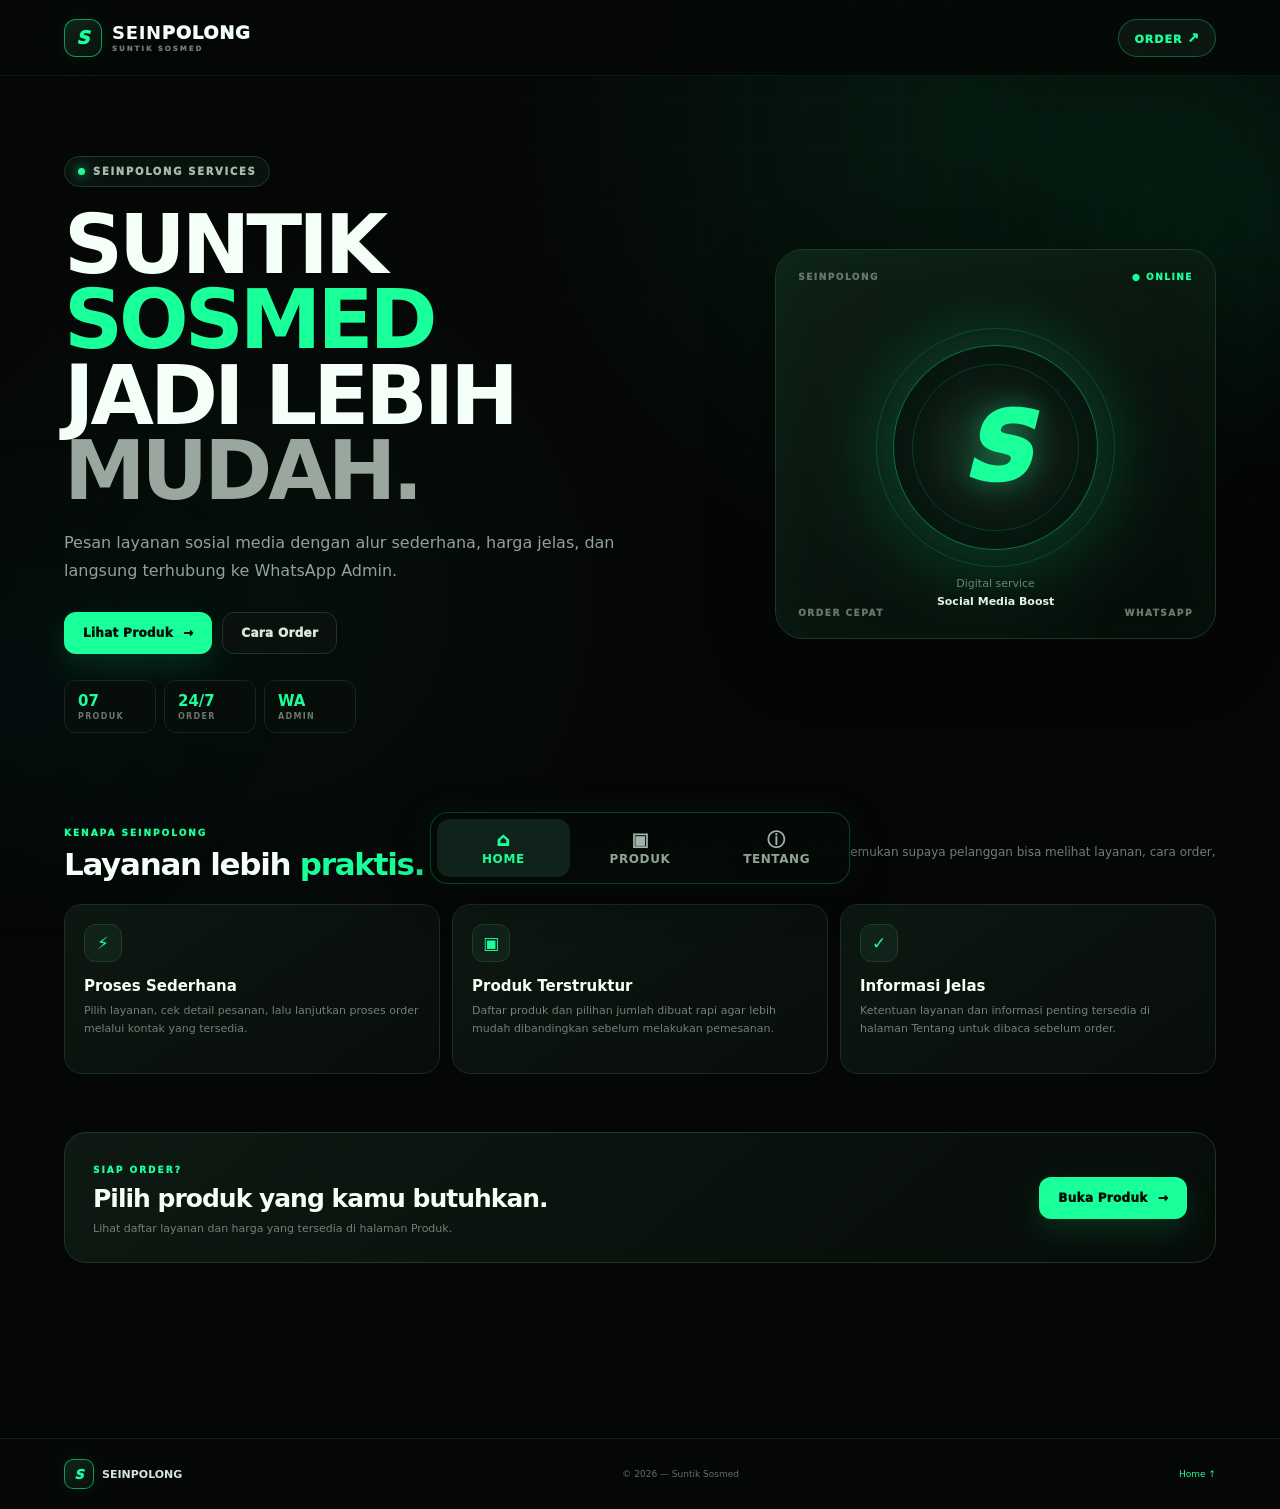
<file: index.html>
<!DOCTYPE html>
<html lang="id">
<head>
  <meta charset="UTF-8"><meta name="viewport" content="width=device-width, initial-scale=1.0">
  <title>SEINPOLONG — Home</title><meta name="description" content="SEINPOLONG — layanan suntik sosial media.">
  <link rel="stylesheet" href="style.css">
</head>
<body>
<div class="bg-glow glow-1"></div><div class="bg-glow glow-2"></div>
<header class="topbar">
  <a class="logo" href="index.html" aria-label="SEINPOLONG Home"><span class="logo-mark">S</span><span><b>SEIN</b>POLONG<small>SUNTIK SOSMED</small></span></a>
  
  <a class="top-order" href="produk.html#order">ORDER <span>↗</span></a>
</header>
<main>
<section class="hero section-wrap">
  <div class="hero-copy"><div class="pill"><span class="live-dot"></span> SEINPOLONG SERVICES</div>
    <h1>SUNTIK <span>SOSMED</span><br>JADI LEBIH <i>MUDAH.</i></h1>
    <p>Pesan layanan sosial media dengan alur sederhana, harga jelas, dan langsung terhubung ke WhatsApp Admin.</p>
    <div class="hero-actions"><a class="btn primary" href="produk.html">Lihat Produk <span>→</span></a><a class="btn secondary" href="produk.html#cara-order">Cara Order</a></div>
    <div class="mini-stats"><div><strong>07</strong><span>PRODUK</span></div><div><strong>24/7</strong><span>ORDER</span></div><div><strong>WA</strong><span>ADMIN</span></div></div>
  </div>
  <div class="hero-card"><div class="hero-card-top"><span>SEINPOLONG</span><span class="status">● ONLINE</span></div><div class="orb"><div class="orb-logo">S</div></div><p>Digital service<br><b>Social Media Boost</b></p><div class="hero-line"><span>ORDER CEPAT</span><span>WHATSAPP</span></div></div>
</section>

<section class="home-highlights section-wrap">
  <div class="section-title compact">
    <div><span class="eyebrow">KENAPA SEINPOLONG</span><h2>Layanan lebih <span>praktis.</span></h2></div>
    <p>Semua informasi utama dibuat lebih mudah ditemukan supaya pelanggan bisa melihat layanan, cara order, dan bantuan dengan cepat.</p>
  </div>
  <div class="highlight-grid">
    <article class="highlight-card"><div class="highlight-icon">⚡</div><h3>Proses Sederhana</h3><p>Pilih layanan, cek detail pesanan, lalu lanjutkan proses order melalui kontak yang tersedia.</p></article>
    <article class="highlight-card"><div class="highlight-icon">▣</div><h3>Produk Terstruktur</h3><p>Daftar produk dan pilihan jumlah dibuat rapi agar lebih mudah dibandingkan sebelum melakukan pemesanan.</p></article>
    <article class="highlight-card"><div class="highlight-icon">✓</div><h3>Informasi Jelas</h3><p>Ketentuan layanan dan informasi penting tersedia di halaman Tentang untuk dibaca sebelum order.</p></article>
  </div>
</section>

<section class="home-cta section-wrap">
  <div class="cta-box"><div><span class="eyebrow">SIAP ORDER?</span><h2>Pilih produk yang kamu butuhkan.</h2><p>Lihat daftar layanan dan harga yang tersedia di halaman Produk.</p></div><a class="btn primary" href="produk.html">Buka Produk <span>→</span></a></div>
</section>
</main>
<footer><div class="footer-brand"><span class="logo-mark small">S</span><b>SEINPOLONG</b></div><span>© 2026 — Suntik Sosmed</span><a href="index.html">Home ↑</a></footer>
<script src="script.js"></script>
<nav class="bottom-nav" aria-label="Navigasi utama"><a class="bottom-link active" href="index.html"><span>⌂</span><b>HOME</b></a><a class="bottom-link" href="produk.html"><span>▣</span><b>PRODUK</b></a><a class="bottom-link" href="tentang.html"><span>ⓘ</span><b>TENTANG</b></a></nav>
</body></html>
</file>
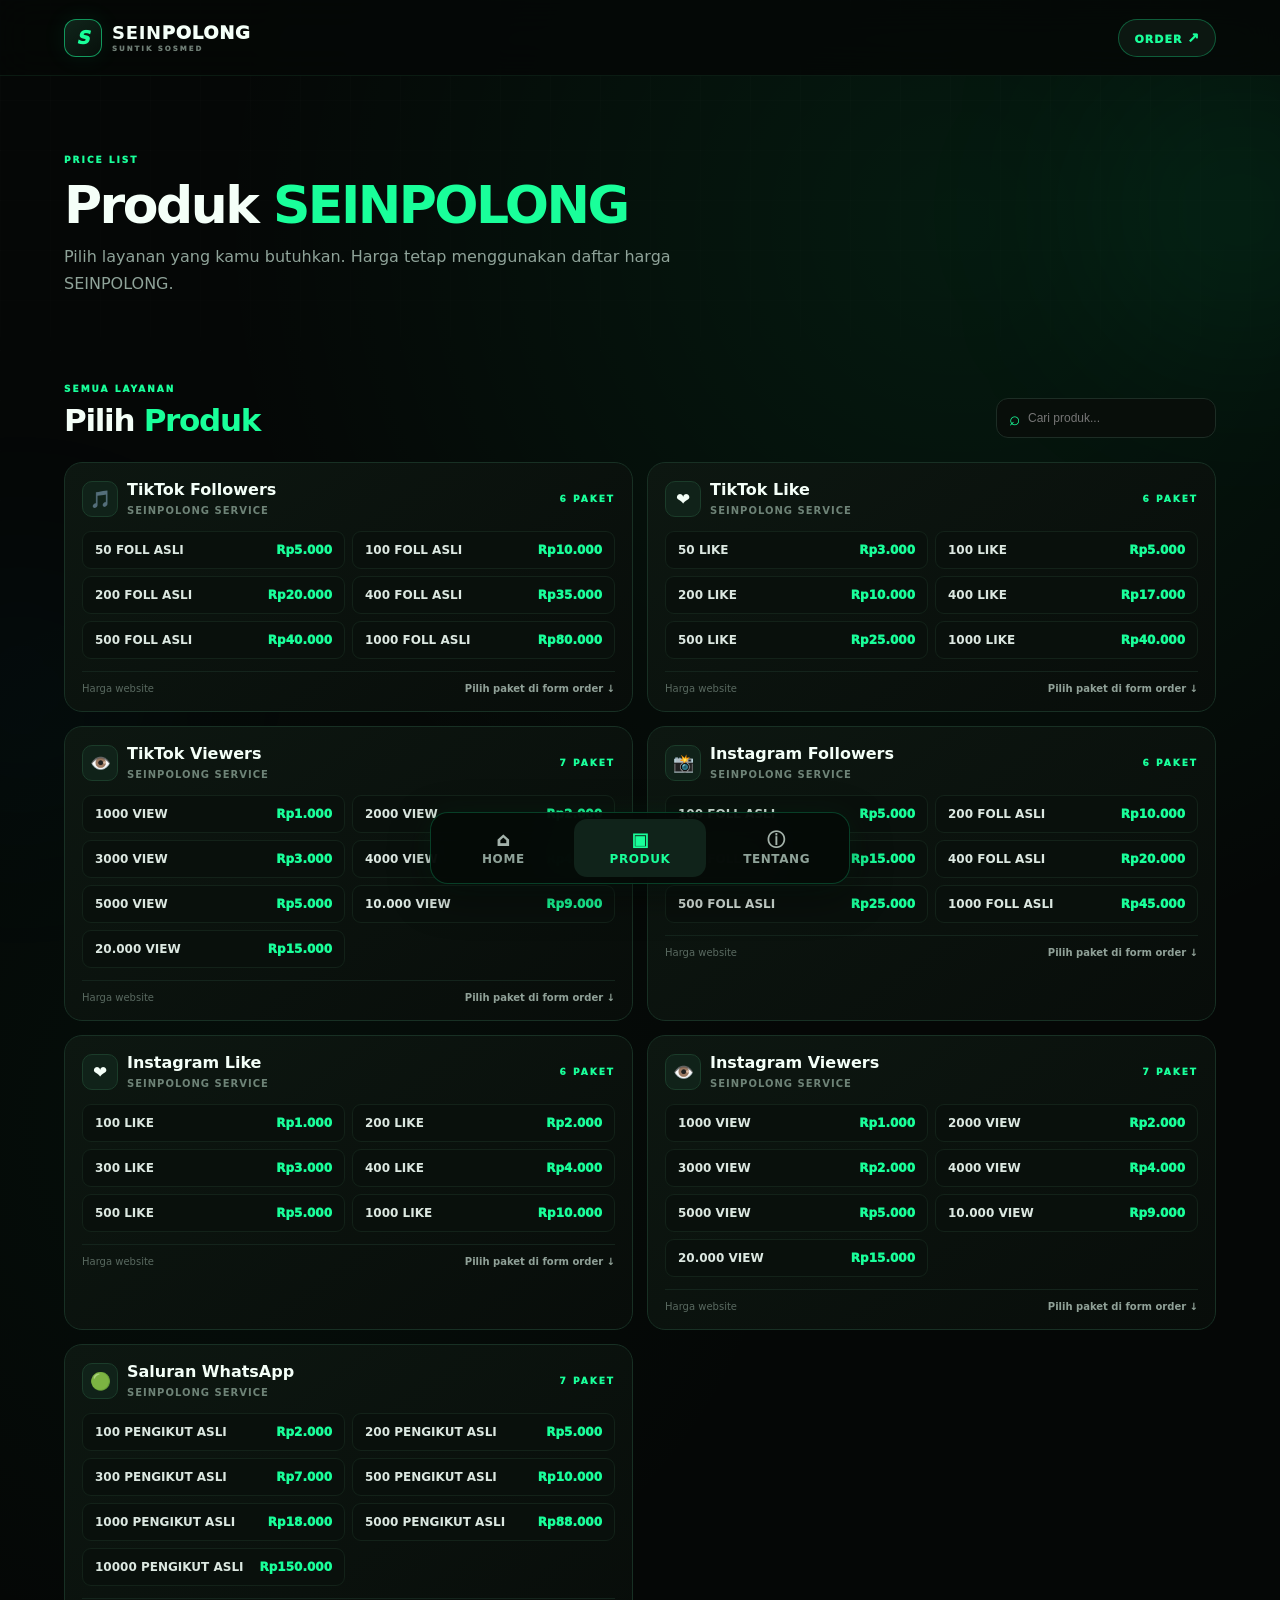
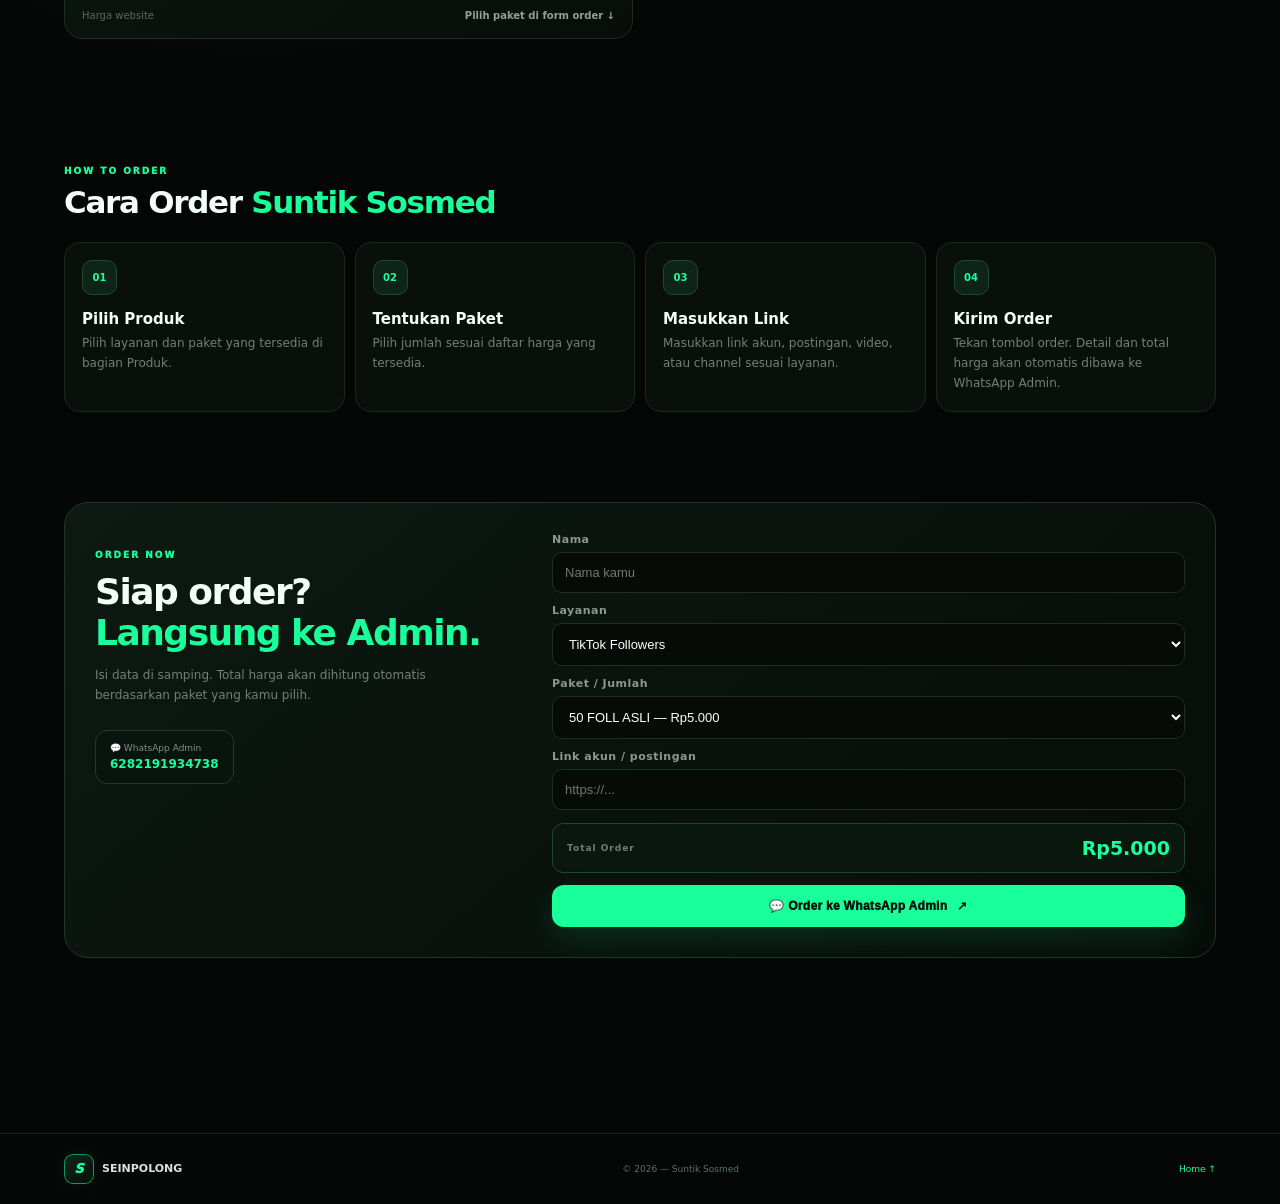
<file: produk.html>
<!DOCTYPE html>
<html lang="id"><head><meta charset="UTF-8"><meta name="viewport" content="width=device-width, initial-scale=1.0"><title>SEINPOLONG — Produk</title><meta name="description" content="Produk dan harga SEINPOLONG."><link rel="stylesheet" href="style.css"></head>
<body><div class="bg-glow glow-1"></div><div class="bg-glow glow-2"></div>
<header class="topbar"><a class="logo" href="index.html"><span class="logo-mark">S</span><span><b>SEIN</b>POLONG<small>SUNTIK SOSMED</small></span></a><a class="top-order" href="#order">ORDER <span>↗</span></a></header>
<main>
<section class="section-wrap page-heading"><span class="eyebrow">PRICE LIST</span><h1>Produk <span>SEINPOLONG</span></h1><p>Pilih layanan yang kamu butuhkan. Harga tetap menggunakan daftar harga SEINPOLONG.</p></section>
<section class="section-wrap products-section"><div class="section-title"><div><span class="eyebrow">SEMUA LAYANAN</span><h2>Pilih <span>Produk</span></h2></div><div class="search-box"><span>⌕</span><input id="search" type="search" placeholder="Cari produk..." aria-label="Cari produk"></div></div><div id="cards" class="product-grid"></div></section>
<section id="cara-order" class="section-wrap how-section"><div class="section-title compact"><div><span class="eyebrow">HOW TO ORDER</span><h2>Cara Order <span>Suntik Sosmed</span></h2></div></div><div class="steps"><article class="step"><b>01</b><div><h3>Pilih Produk</h3><p>Pilih layanan dan paket yang tersedia di bagian Produk.</p></div></article><article class="step"><b>02</b><div><h3>Tentukan Paket</h3><p>Pilih jumlah sesuai daftar harga yang tersedia.</p></div></article><article class="step"><b>03</b><div><h3>Masukkan Link</h3><p>Masukkan link akun, postingan, video, atau channel sesuai layanan.</p></div></article><article class="step"><b>04</b><div><h3>Kirim Order</h3><p>Tekan tombol order. Detail dan total harga akan otomatis dibawa ke WhatsApp Admin.</p></div></article></div></section>
<section id="order" class="section-wrap order-section"><div class="order-shell"><div class="order-info"><span class="eyebrow">ORDER NOW</span><h2>Siap order?<br><span>Langsung ke Admin.</span></h2><p>Isi data di samping. Total harga akan dihitung otomatis berdasarkan paket yang kamu pilih.</p><div class="wa-badge">💬 WhatsApp Admin <strong>6282191934738</strong></div></div><form id="orderForm" class="order-form"><label>Nama<input id="name" required placeholder="Nama kamu"></label><label>Layanan<select id="service" required></select></label><label>Paket / Jumlah<select id="package" required></select></label><label>Link akun / postingan<input id="link" required type="url" placeholder="https://..."></label><div class="total-box"><span>Total Order</span><strong id="totalPrice">-</strong></div><button class="btn primary full" type="submit">💬 Order ke WhatsApp Admin <span>↗</span></button></form></div></section>
</main><footer><div class="footer-brand"><span class="logo-mark small">S</span><b>SEINPOLONG</b></div><span>© 2026 — Suntik Sosmed</span><a href="index.html">Home ↑</a></footer><script src="script.js"></script><nav class="bottom-nav" aria-label="Navigasi utama"><a class="bottom-link" href="index.html"><span>⌂</span><b>HOME</b></a><a class="bottom-link active" href="produk.html"><span>▣</span><b>PRODUK</b></a><a class="bottom-link" href="tentang.html"><span>ⓘ</span><b>TENTANG</b></a></nav>
</body></html>
</file>
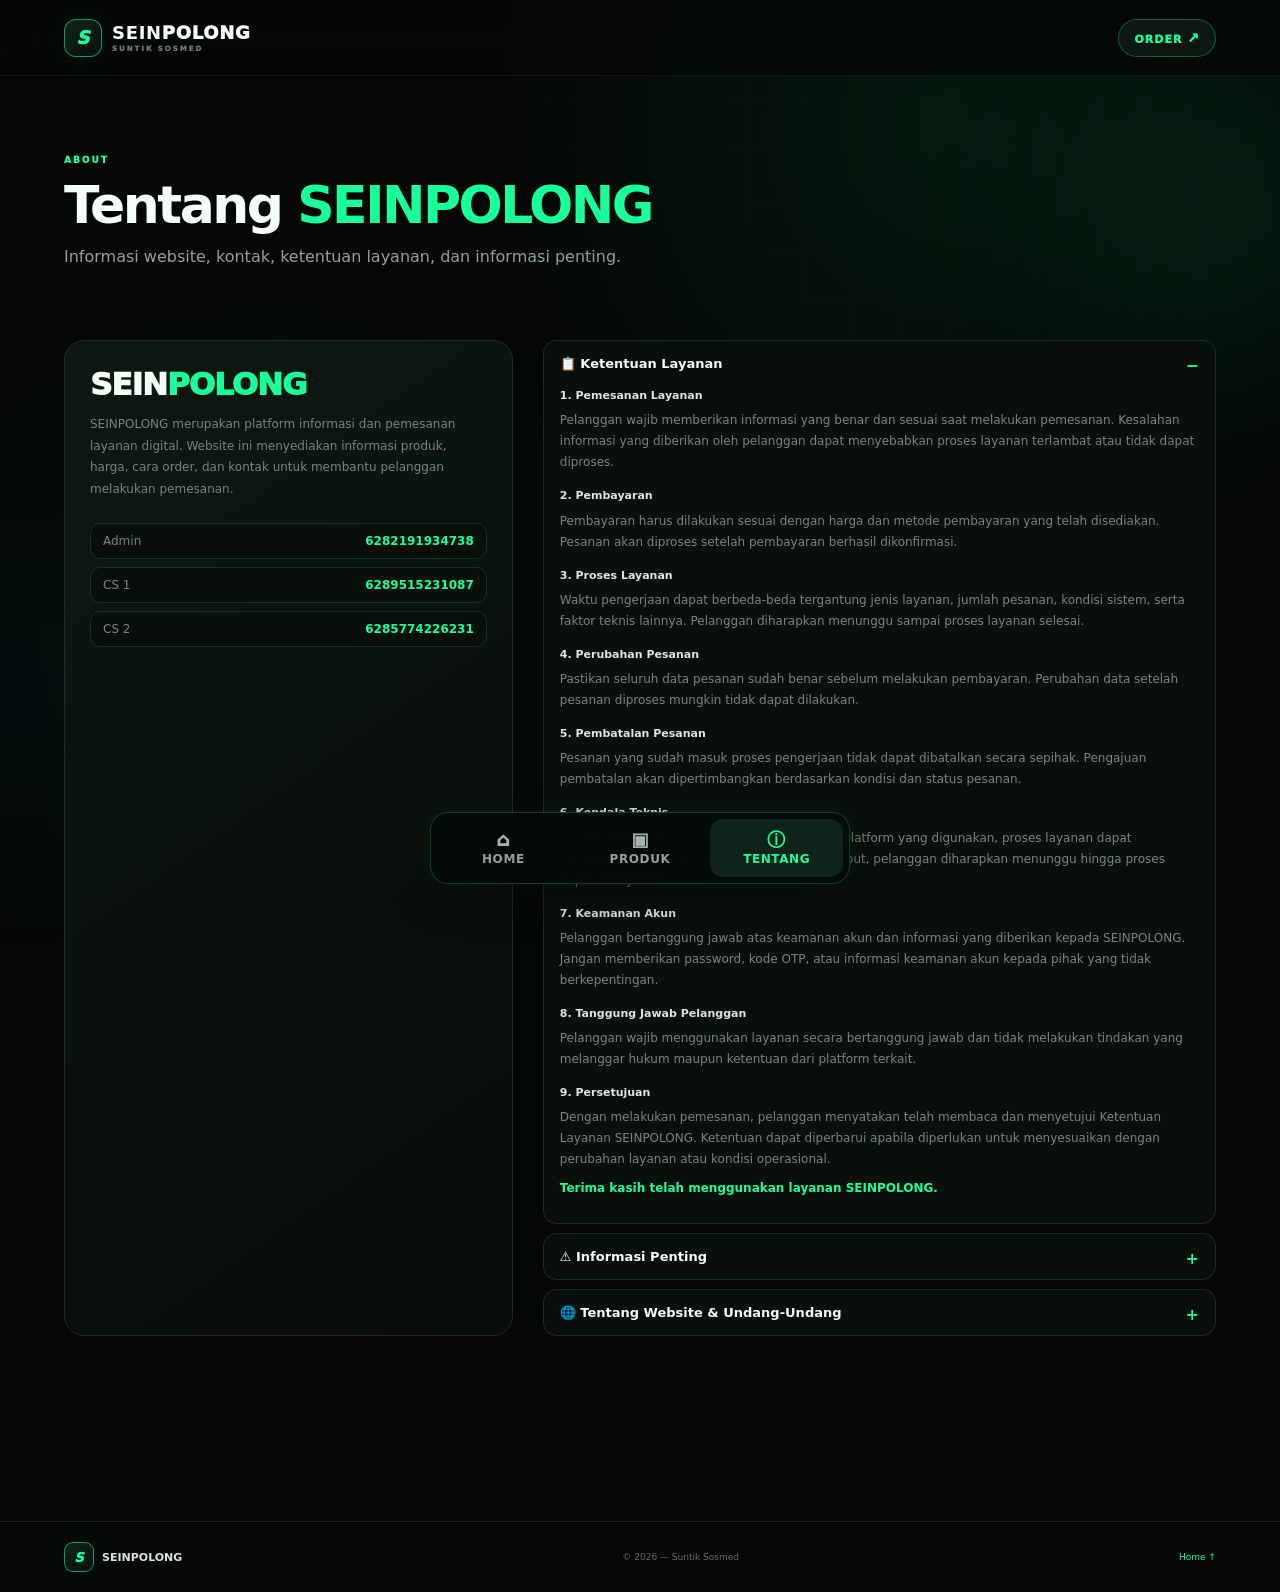
<file: tentang.html>
<!DOCTYPE html>
<html lang="id"><head><meta charset="UTF-8"><meta name="viewport" content="width=device-width, initial-scale=1.0"><title>SEINPOLONG — Tentang</title><meta name="description" content="Tentang dan informasi SEINPOLONG."><link rel="stylesheet" href="style.css"></head>
<body><div class="bg-glow glow-1"></div><div class="bg-glow glow-2"></div>
<header class="topbar"><a class="logo" href="index.html"><span class="logo-mark">S</span><span><b>SEIN</b>POLONG<small>SUNTIK SOSMED</small></span></a><a class="top-order" href="produk.html#order">ORDER <span>↗</span></a></header>
<main><section class="section-wrap page-heading"><span class="eyebrow">ABOUT</span><h1>Tentang <span>SEINPOLONG</span></h1><p>Informasi website, kontak, ketentuan layanan, dan informasi penting.</p></section>
<section class="section-wrap about-section"><div class="about-grid"><div class="about-main"><div class="about-logo">SEIN<span>POLONG</span></div><p>SEINPOLONG merupakan platform informasi dan pemesanan layanan digital. Website ini menyediakan informasi produk, harga, cara order, dan kontak untuk membantu pelanggan melakukan pemesanan.</p><div class="contact-row"><a href="https://wa.me/6282191934738" target="_blank" rel="noopener">Admin <b>6282191934738</b></a><a href="https://wa.me/6289515231087" target="_blank" rel="noopener">CS 1 <b>6289515231087</b></a><a href="https://wa.me/6285774226231" target="_blank" rel="noopener">CS 2 <b>6285774226231</b></a></div></div><div class="about-panels"><details class="info-panel" open><summary>📋 Ketentuan Layanan</summary><div class="info-content">
<h4>1. Pemesanan Layanan</h4><p>Pelanggan wajib memberikan informasi yang benar dan sesuai saat melakukan pemesanan. Kesalahan informasi yang diberikan oleh pelanggan dapat menyebabkan proses layanan terlambat atau tidak dapat diproses.</p>
<h4>2. Pembayaran</h4><p>Pembayaran harus dilakukan sesuai dengan harga dan metode pembayaran yang telah disediakan. Pesanan akan diproses setelah pembayaran berhasil dikonfirmasi.</p>
<h4>3. Proses Layanan</h4><p>Waktu pengerjaan dapat berbeda-beda tergantung jenis layanan, jumlah pesanan, kondisi sistem, serta faktor teknis lainnya. Pelanggan diharapkan menunggu sampai proses layanan selesai.</p>
<h4>4. Perubahan Pesanan</h4><p>Pastikan seluruh data pesanan sudah benar sebelum melakukan pembayaran. Perubahan data setelah pesanan diproses mungkin tidak dapat dilakukan.</p>
<h4>5. Pembatalan Pesanan</h4><p>Pesanan yang sudah masuk proses pengerjaan tidak dapat dibatalkan secara sepihak. Pengajuan pembatalan akan dipertimbangkan berdasarkan kondisi dan status pesanan.</p>
<h4>6. Kendala Teknis</h4><p>Apabila terjadi kendala teknis dari sistem atau platform yang digunakan, proses layanan dapat mengalami keterlambatan. Dalam kondisi tersebut, pelanggan diharapkan menunggu hingga proses dapat dilanjutkan.</p>
<h4>7. Keamanan Akun</h4><p>Pelanggan bertanggung jawab atas keamanan akun dan informasi yang diberikan kepada SEINPOLONG. Jangan memberikan password, kode OTP, atau informasi keamanan akun kepada pihak yang tidak berkepentingan.</p>
<h4>8. Tanggung Jawab Pelanggan</h4><p>Pelanggan wajib menggunakan layanan secara bertanggung jawab dan tidak melakukan tindakan yang melanggar hukum maupun ketentuan dari platform terkait.</p>
<h4>9. Persetujuan</h4><p>Dengan melakukan pemesanan, pelanggan menyatakan telah membaca dan menyetujui Ketentuan Layanan SEINPOLONG. Ketentuan dapat diperbarui apabila diperlukan untuk menyesuaikan dengan perubahan layanan atau kondisi operasional.</p>
<p><b>Terima kasih telah menggunakan layanan SEINPOLONG.</b></p></div></details>
<details class="info-panel"><summary>⚠️ Informasi Penting</summary><div class="info-content">
<h4>📌 Periksa Data Sebelum Memesan</h4><p>Pastikan username, link, jumlah pesanan, serta informasi lainnya yang diberikan sudah benar. Kesalahan data dapat memengaruhi proses layanan dan menjadi tanggung jawab pelanggan.</p>
<h4>⏳ Waktu Proses</h4><p>Setiap layanan memiliki waktu proses yang berbeda. Pesanan dapat diproses secara bertahap dan waktu penyelesaian dapat dipengaruhi oleh kondisi sistem atau platform yang digunakan.</p>
<h4>💳 Pembayaran</h4><p>Pastikan nominal pembayaran sudah sesuai dengan total pesanan. Pesanan akan diproses setelah pembayaran berhasil dikonfirmasi.</p>
<h4>🔒 Keamanan Akun</h4><p>SEINPOLONG tidak meminta password akun atau kode OTP untuk proses layanan. Jangan memberikan informasi keamanan akun kepada siapa pun.</p>
<h4>⚠️ Jangan Melakukan Perubahan Saat Proses</h4><p>Selama pesanan masih dalam proses, hindari mengubah username, link, atau pengaturan akun yang berkaitan dengan pesanan karena dapat mengganggu proses layanan.</p>
<h4>📞 Bantuan & Kendala</h4><p>Jika mengalami kendala atau memiliki pertanyaan mengenai pesanan, silakan hubungi kontak admin yang tersedia di website. Sertakan informasi pesanan agar proses pengecekan dapat dilakukan dengan lebih mudah.</p>
<p>Dengan melakukan pemesanan, pelanggan dianggap telah membaca dan memahami informasi penting yang berlaku di SEINPOLONG.</p></div></details>
<details class="info-panel"><summary>🌐 Tentang Website & Undang-Undang</summary><div class="info-content">
<p>SEINPOLONG merupakan website layanan online yang dibuat untuk memberikan informasi layanan, membantu proses pemesanan, serta memberikan kemudahan kepada pengguna dalam memperoleh layanan yang tersedia.</p>
<p>Dalam menjalankan layanan, SEINPOLONG berupaya menjaga keamanan informasi, memberikan informasi layanan secara jelas, serta menjalankan kegiatan website dengan memperhatikan ketentuan peraturan perundang-undangan yang berlaku di Indonesia.</p>
<h4>Dasar Ketentuan yang Berlaku</h4>
<h4>1. Undang-Undang Nomor 27 Tahun 2022 tentang Pelindungan Data Pribadi (UU PDP)</h4><p>SEINPOLONG menghormati hak pengguna atas data pribadi. Informasi pribadi yang diberikan dalam proses penggunaan layanan harus digunakan dan dikelola sesuai dengan ketentuan pelindungan data pribadi yang berlaku.</p>
<h4>2. Undang-Undang Nomor 1 Tahun 2024 tentang Perubahan Kedua atas Undang-Undang Nomor 11 Tahun 2008 tentang Informasi dan Transaksi Elektronik (UU ITE)</h4><p>Penggunaan website dan aktivitas elektronik harus dilakukan secara bertanggung jawab serta tidak digunakan untuk melakukan tindakan yang dilarang oleh ketentuan hukum yang berlaku.</p>
<h4>3. Undang-Undang Nomor 8 Tahun 1999 tentang Perlindungan Konsumen</h4><p>Dalam memberikan layanan, SEINPOLONG memperhatikan hak dan kepentingan konsumen serta berupaya memberikan informasi mengenai layanan, proses pemesanan, dan ketentuan penggunaan secara jelas.</p>
<h4>Tanggung Jawab Pengguna</h4><p>Pengguna bertanggung jawab atas informasi yang diberikan ketika menggunakan layanan. Pengguna juga wajib menggunakan website secara wajar, tidak melakukan tindakan yang dapat mengganggu sistem, serta tidak menggunakan layanan untuk kegiatan yang melanggar hukum.</p>
<h4>Privasi dan Keamanan</h4><p>SEINPOLONG berupaya menjaga informasi yang diberikan oleh pengguna dan mengambil langkah yang wajar untuk melindungi data dari penggunaan yang tidak semestinya. Pengguna juga disarankan untuk tidak memberikan password, kode OTP, atau informasi keamanan akun kepada pihak lain.</p>
<h4>Perubahan Ketentuan</h4><p>SEINPOLONG dapat melakukan pembaruan terhadap informasi, layanan, kebijakan, maupun ketentuan website apabila diperlukan untuk menyesuaikan dengan perkembangan layanan dan peraturan yang berlaku.</p>
<p>Dengan menggunakan website SEINPOLONG, pengguna dianggap telah membaca dan memahami informasi mengenai website serta ketentuan yang berlaku.</p></div></details></div></div></section></main>
<footer><div class="footer-brand"><span class="logo-mark small">S</span><b>SEINPOLONG</b></div><span>© 2026 — Suntik Sosmed</span><a href="index.html">Home ↑</a></footer><script src="script.js"></script><nav class="bottom-nav" aria-label="Navigasi utama"><a class="bottom-link" href="index.html"><span>⌂</span><b>HOME</b></a><a class="bottom-link" href="produk.html"><span>▣</span><b>PRODUK</b></a><a class="bottom-link active" href="tentang.html"><span>ⓘ</span><b>TENTANG</b></a></nav>
</body></html>
</file>
<file: style.css>
*{box-sizing:border-box;margin:0;padding:0}
:root{--bg:#050706;--panel:#0a100d;--panel2:#0d1511;--line:#1b3026;--text:#f4fff8;--muted:#8fa399;--green:#19ff9a;--green2:#00c875;--white:#fff}
html{scroll-behavior:smooth}body{font-family:Inter,ui-sans-serif,system-ui,-apple-system,Segoe UI,Roboto,Arial,sans-serif;background:radial-gradient(circle at 75% 8%,rgba(0,255,132,.08),transparent 27%),radial-gradient(circle at 20% 40%,rgba(0,145,83,.06),transparent 28%),var(--bg);color:var(--text);min-height:100vh;overflow-x:hidden}body:before{content:"";position:fixed;inset:0;pointer-events:none;background-image:linear-gradient(rgba(255,255,255,.012) 1px,transparent 1px),linear-gradient(90deg,rgba(255,255,255,.012) 1px,transparent 1px);background-size:50px 50px;mask-image:linear-gradient(to bottom,#000,transparent 75%)}a{text-decoration:none;color:inherit}.bg-glow{position:fixed;border-radius:50%;filter:blur(100px);pointer-events:none;z-index:-1}.glow-1{width:280px;height:280px;background:rgba(0,255,140,.08);top:70px;right:-100px}.glow-2{width:240px;height:240px;background:rgba(0,180,255,.045);bottom:10%;left:-100px}
.topbar{height:76px;position:sticky;top:0;z-index:50;display:flex;align-items:center;justify-content:space-between;padding:0 max(5%,calc((100vw - 1180px)/2));background:rgba(5,7,6,.86);border-bottom:1px solid rgba(95,255,170,.08);backdrop-filter:blur(18px)}.logo{display:flex;align-items:center;gap:10px;font-size:18px;font-weight:950;letter-spacing:.7px}.logo>b{color:var(--green)}.logo small{display:block;color:#6e7d74;font-size:7px;letter-spacing:2px;margin-top:2px}.logo-mark{display:grid;place-items:center;width:38px;height:38px;border:1px solid rgba(25,255,154,.55);border-radius:12px;color:var(--green);font-weight:1000;font-style:italic;background:linear-gradient(145deg,#10251b,#07100b);box-shadow:0 0 25px rgba(25,255,154,.08)}.logo-mark.small{width:30px;height:30px;border-radius:9px;font-size:13px}.nav{display:flex;gap:7px;padding:4px;border:1px solid #16241c;border-radius:999px;background:#08100c}.nav-link{font-size:11px;font-weight:900;letter-spacing:1.2px;color:#819087;padding:9px 14px;border-radius:999px}.nav-link:hover,.nav-link.active{background:#10231a;color:var(--green)}.top-order{border:1px solid rgba(25,255,154,.3);background:#0c1711;color:var(--green);border-radius:999px;padding:10px 15px;font-size:11px;font-weight:950;letter-spacing:1px}.top-order span{font-size:14px}
.section-wrap{width:min(1160px,90%);margin:auto}.hero{min-height:650px;display:grid;grid-template-columns:1.2fr .8fr;align-items:center;gap:50px;padding:80px 0 70px}.pill{display:inline-flex;align-items:center;gap:8px;border:1px solid #1d3b2d;background:#09130e;color:#a9b9b0;border-radius:999px;padding:9px 13px;font-size:10px;font-weight:950;letter-spacing:1.7px}.live-dot{width:7px;height:7px;border-radius:50%;background:var(--green);box-shadow:0 0 12px var(--green)}.hero h1{font-size:clamp(43px,7vw,82px);line-height:.92;letter-spacing:-4px;margin:20px 0}.hero h1 span{color:var(--green)}.hero h1 i{font-style:normal;color:#9aa79f}.hero-copy>p{max-width:620px;color:var(--muted);line-height:1.75;font-size:15px}.hero-actions{display:flex;gap:10px;margin:27px 0 26px;flex-wrap:wrap}.btn{display:inline-flex;align-items:center;justify-content:center;gap:10px;border-radius:12px;padding:13px 18px;font-size:12px;font-weight:950;letter-spacing:.3px;border:1px solid transparent;cursor:pointer}.primary{background:var(--green);color:#041008;box-shadow:0 12px 32px rgba(25,255,154,.13)}.primary:hover{background:#6affbd}.secondary{background:#0a110d;border-color:#20352a;color:#d9e7df}.mini-stats{display:flex;gap:8px}.mini-stats div{min-width:92px;border:1px solid #17271f;background:rgba(8,14,10,.8);border-radius:12px;padding:11px 13px}.mini-stats strong{display:block;font-size:15px;color:var(--green)}.mini-stats span{display:block;margin-top:2px;color:#68776f;font-size:8px;font-weight:900;letter-spacing:1.3px}.hero-card{min-height:390px;border:1px solid #1b3929;border-radius:28px;background:linear-gradient(150deg,rgba(15,34,24,.95),rgba(6,11,8,.94));padding:22px;position:relative;overflow:hidden;box-shadow:inset 0 0 70px rgba(25,255,154,.035),0 20px 70px rgba(0,0,0,.28)}.hero-card:after{content:"";position:absolute;width:280px;height:280px;border-radius:50%;background:rgba(25,255,154,.07);filter:blur(35px);top:75px;left:50%;transform:translateX(-50%)}.hero-card-top,.hero-line{display:flex;justify-content:space-between;color:#65776d;font-size:9px;font-weight:950;letter-spacing:1.5px}.status{color:var(--green)}.orb{width:205px;height:205px;border-radius:50%;margin:63px auto 25px;display:grid;place-items:center;border:1px solid rgba(25,255,154,.4);background:radial-gradient(circle,#183b29 0,#09130e 58%,#060a08 70%);box-shadow:0 0 70px rgba(25,255,154,.12),inset 0 0 40px rgba(25,255,154,.1);position:relative;z-index:1}.orb:before,.orb:after{content:"";position:absolute;border:1px solid rgba(25,255,154,.16);border-radius:50%}.orb:before{inset:18px}.orb:after{inset:-18px}.orb-logo{font-size:95px;font-weight:1000;font-style:italic;color:var(--green);text-shadow:0 0 25px rgba(25,255,154,.28)}.hero-card p{position:relative;z-index:2;text-align:center;color:#6f7f75;font-size:11px;line-height:1.6}.hero-card p b{color:#e5f2eb}.hero-line{position:absolute;left:22px;right:22px;bottom:20px}
.products-section{padding:60px 0}.section-title{display:flex;justify-content:space-between;align-items:end;gap:20px;margin-bottom:24px}.section-title.compact{margin-bottom:22px}.eyebrow{font-size:9px;color:var(--green);font-weight:950;letter-spacing:2px}.section-title h2{font-size:31px;letter-spacing:-1.3px;margin-top:6px}.section-title h2 span{color:var(--green)}.section-title p{max-width:650px;color:#6f7e75;font-size:12px;margin-top:8px;line-height:1.6}.search-box{display:flex;align-items:center;gap:8px;min-width:220px;border:1px solid #1d2d25;background:#080e0a;border-radius:12px;padding:0 12px}.search-box span{color:var(--green);font-size:19px}.search-box input{border:0;background:transparent;padding:12px 0;color:#fff;outline:0;width:100%;font-size:12px}.product-grid{display:grid;grid-template-columns:repeat(2,minmax(0,1fr));gap:14px}.product-card{background:linear-gradient(145deg,#0d1711,#080d0a);border:1px solid #183024;border-radius:18px;padding:17px;transition:.2s}.product-card:hover{transform:translateY(-3px);border-color:#2c6248;box-shadow:0 16px 45px rgba(0,0,0,.2)}.product-head{display:flex;align-items:center;justify-content:space-between;gap:10px;margin-bottom:13px}.product-name{display:flex;align-items:center;gap:9px}.product-icon{width:36px;height:36px;display:grid;place-items:center;border-radius:10px;background:#102219;border:1px solid #1b3c2a;font-size:17px}.product-head h3{font-size:14px}.product-tag{font-size:8px;color:#6e8377;font-weight:900;letter-spacing:1px}.price-list{display:grid;grid-template-columns:1fr 1fr;gap:7px}.price-row{display:flex;align-items:center;justify-content:space-between;gap:8px;background:#09100c;border:1px solid #132219;border-radius:9px;padding:9px 10px;font-size:10px;color:#a1aea7}.price-row b{font-size:10px;color:#dce8e1}.price-row span{font-weight:950;color:var(--green);white-space:nowrap}.product-foot{margin-top:12px;padding-top:11px;border-top:1px solid #14241c;color:#596960;font-size:9px;display:flex;justify-content:space-between}.product-foot b{color:#90a198}
.how-section{padding:60px 0}.steps{display:grid;grid-template-columns:repeat(4,1fr);gap:10px}.step{padding:17px;border:1px solid #172a20;background:#09100c;border-radius:16px}.step>b{display:grid;place-items:center;width:35px;height:35px;border-radius:10px;background:#0e2418;border:1px solid #1f4933;color:var(--green);font-size:10px;margin-bottom:15px}.step h3{font-size:13px;margin-bottom:6px}.step p{font-size:10px;line-height:1.65;color:#718078}
.order-section{padding:30px 0 70px}.order-shell{display:grid;grid-template-columns:.8fr 1.2fr;gap:35px;border:1px solid #1d3829;border-radius:24px;padding:30px;background:linear-gradient(140deg,#0d1912,#070c09)}.order-info{padding:10px 0}.order-info h2{font-size:36px;letter-spacing:-1.5px;margin:9px 0 12px}.order-info h2 span{color:var(--green)}.order-info p{max-width:390px;color:#718078;line-height:1.7;font-size:12px}.wa-badge{display:inline-flex;flex-direction:column;gap:4px;margin-top:24px;border:1px solid #1d3c2b;background:#09140e;border-radius:12px;padding:12px 14px;color:#7f9087;font-size:9px}.wa-badge strong{color:var(--green);font-size:12px}.order-form{display:grid;gap:11px}.order-form label{font-size:9px;color:#8b9a91;font-weight:900;letter-spacing:.5px;display:grid;gap:6px}.order-form input,.order-form select{width:100%;background:#060b08;border:1px solid #1b3025;border-radius:10px;color:#fff;padding:12px;outline:none;font-size:11px}.order-form input:focus,.order-form select:focus{border-color:var(--green);box-shadow:0 0 0 3px rgba(25,255,154,.06)}.total-box{display:flex;align-items:center;justify-content:space-between;border:1px solid #1d4730;background:#09170f;border-radius:11px;padding:13px 14px;margin-top:2px}.total-box span{font-size:9px;color:#718178;font-weight:900;letter-spacing:1px}.total-box strong{font-size:19px;color:var(--green)}.full{width:100%;margin-top:1px}
.about-section{padding:50px 0 80px}.about-grid{display:grid;grid-template-columns:.8fr 1.2fr;gap:30px}.about-main{border:1px solid #1b3026;background:linear-gradient(145deg,#0d1711,#080d0a);border-radius:20px;padding:25px}.about-logo{font-size:31px;font-weight:1000;letter-spacing:-1px;margin-bottom:12px}.about-logo span{color:var(--green)}.about-main>p{font-size:12px;line-height:1.8;color:#77857d}.contact-row{display:grid;gap:8px;margin-top:22px}.contact-row a{border:1px solid #183023;background:#09100c;border-radius:10px;padding:10px 12px;font-size:10px;color:#76847d;display:flex;justify-content:space-between}.contact-row b{color:var(--green)}.about-panels{display:grid;gap:9px}.info-panel{border:1px solid #183024;border-radius:13px;background:#09100c;overflow:hidden}.info-panel summary{cursor:pointer;list-style:none;padding:15px 16px;font-size:11px;font-weight:900}.info-panel summary::-webkit-details-marker{display:none}.info-panel summary:after{content:"+";float:right;color:var(--green);font-size:16px}.info-panel[open] summary:after{content:"−"}.info-content{padding:0 16px 16px;color:#77857d;font-size:10px;line-height:1.75}.info-content p{margin-bottom:10px}.info-content ul{padding-left:17px}.info-content li{margin:5px 0}
footer{width:100%;border-top:1px solid #142219;padding:20px max(5%,calc((100vw - 1160px)/2));display:flex;align-items:center;justify-content:space-between;gap:15px;color:#5f7067;font-size:9px}.footer-brand{display:flex;align-items:center;gap:8px;color:#d7e4dd;font-size:11px}.footer-brand .logo-mark{color:var(--green)}footer>a{color:var(--green)}
@media(max-width:820px){.topbar{padding:0 5%}.nav-link{padding:8px 9px;font-size:9px}.top-order{display:none}.hero{grid-template-columns:1fr;padding:60px 0 50px;min-height:auto}.hero-card{display:none}.product-grid{grid-template-columns:1fr}.steps{grid-template-columns:1fr 1fr}.order-shell,.about-grid{grid-template-columns:1fr}.section-title{align-items:stretch;flex-direction:column}.search-box{width:100%;min-width:0}.price-list{grid-template-columns:1fr 1fr}}
@media(max-width:520px){.nav{gap:1px}.nav-link{padding:8px 7px;font-size:8px;letter-spacing:.7px}.logo{font-size:15px}.logo-mark{width:34px;height:34px}.hero h1{font-size:45px;letter-spacing:-2.5px}.hero-actions .btn{width:100%}.mini-stats div{min-width:0;flex:1}.steps{grid-template-columns:1fr}.section-title h2{font-size:27px}.order-shell{padding:20px}.order-info h2{font-size:30px}.about-main{padding:20px}footer{flex-wrap:wrap}}
.page-heading{padding:72px 0 20px}.page-heading h1{font-size:52px;letter-spacing:-2.5px;margin:8px 0}.page-heading h1 span{color:var(--green)}.page-heading p{color:var(--muted);font-size:12px;line-height:1.7;max-width:620px}@media(max-width:520px){.page-heading{padding:50px 0 10px}.page-heading h1{font-size:38px}}

/* Bottom navigation: Home / Produk / Tentang */
.bottom-nav{position:fixed;left:50%;bottom:16px;transform:translateX(-50%);z-index:100;display:flex;align-items:stretch;gap:4px;padding:6px;border:1px solid rgba(25,255,154,.22);border-radius:18px;background:rgba(5,10,7,.94);backdrop-filter:blur(18px);box-shadow:0 12px 40px rgba(0,0,0,.45),0 0 30px rgba(25,255,154,.06);width:min(420px,calc(100% - 28px))}.bottom-link{flex:1;display:flex;flex-direction:column;align-items:center;justify-content:center;gap:3px;min-height:58px;border-radius:13px;color:#8fa399;font-size:13px;font-weight:950;letter-spacing:.6px}.bottom-link span{font-size:18px;line-height:1;color:#a4b3ab}.bottom-link b{font-size:12px}.bottom-link.active,.bottom-link:hover{background:#10231a;color:var(--green)}.bottom-link.active span{color:var(--green)}main{padding-bottom:105px}.page-heading p,.hero-copy>p{font-size:16px}.product-card .product-head h3{font-size:16px}.product-tag{font-size:10px}.price-row{font-size:12px;padding:11px 12px}.price-row b,.price-row span{font-size:12px}.product-foot{font-size:10px}.step h3{font-size:15px}.step p{font-size:12px}.info-panel summary{font-size:13px}.info-content{font-size:12px}.contact-row a{font-size:12px}.order-form label{font-size:11px}.order-form input,.order-form select{font-size:13px}.topbar{padding-right:5%}.top-order{margin-left:auto}
@media(max-width:520px){.bottom-nav{bottom:10px}.bottom-link{min-height:60px}.bottom-link b{font-size:13px}.bottom-link span{font-size:19px}.hero-copy>p,.page-heading p{font-size:16px;line-height:1.7}.hero h1{font-size:43px}.product-card .product-head h3{font-size:16px}.price-row,.price-row b,.price-row span{font-size:12px}.step p{font-size:12px}.info-content{font-size:12px}.topbar{height:72px}.logo{font-size:16px}}

/* Home enhancements */
.home-highlights{padding:18px 0 58px}.highlight-grid{display:grid;grid-template-columns:repeat(3,1fr);gap:12px}.highlight-card{border:1px solid #183024;background:linear-gradient(145deg,#0d1711,#080d0a);border-radius:18px;padding:19px;min-height:170px}.highlight-icon{width:38px;height:38px;display:grid;place-items:center;border-radius:11px;background:#102219;border:1px solid #1d3c2b;color:var(--green);font-size:17px;margin-bottom:15px}.highlight-card h3{font-size:15px;margin-bottom:7px}.highlight-card p{font-size:11px;line-height:1.7;color:#718078}.home-cta{padding:0 0 70px}.cta-box{display:flex;align-items:center;justify-content:space-between;gap:25px;border:1px solid #1d3829;border-radius:22px;padding:25px 28px;background:linear-gradient(140deg,#0d1912,#070c09)}.cta-box h2{font-size:25px;letter-spacing:-1px;margin:7px 0}.cta-box p{font-size:11px;color:#718078;line-height:1.6}.info-content h4{font-size:11px;color:#dbe9e1;margin:13px 0 5px}.info-content h4:first-child{margin-top:0}.info-content p{margin-bottom:8px}.info-content p b{color:var(--green)}
@media(max-width:820px){.highlight-grid{grid-template-columns:1fr}.cta-box{align-items:flex-start;flex-direction:column}.cta-box .btn{width:100%}}
</file>
